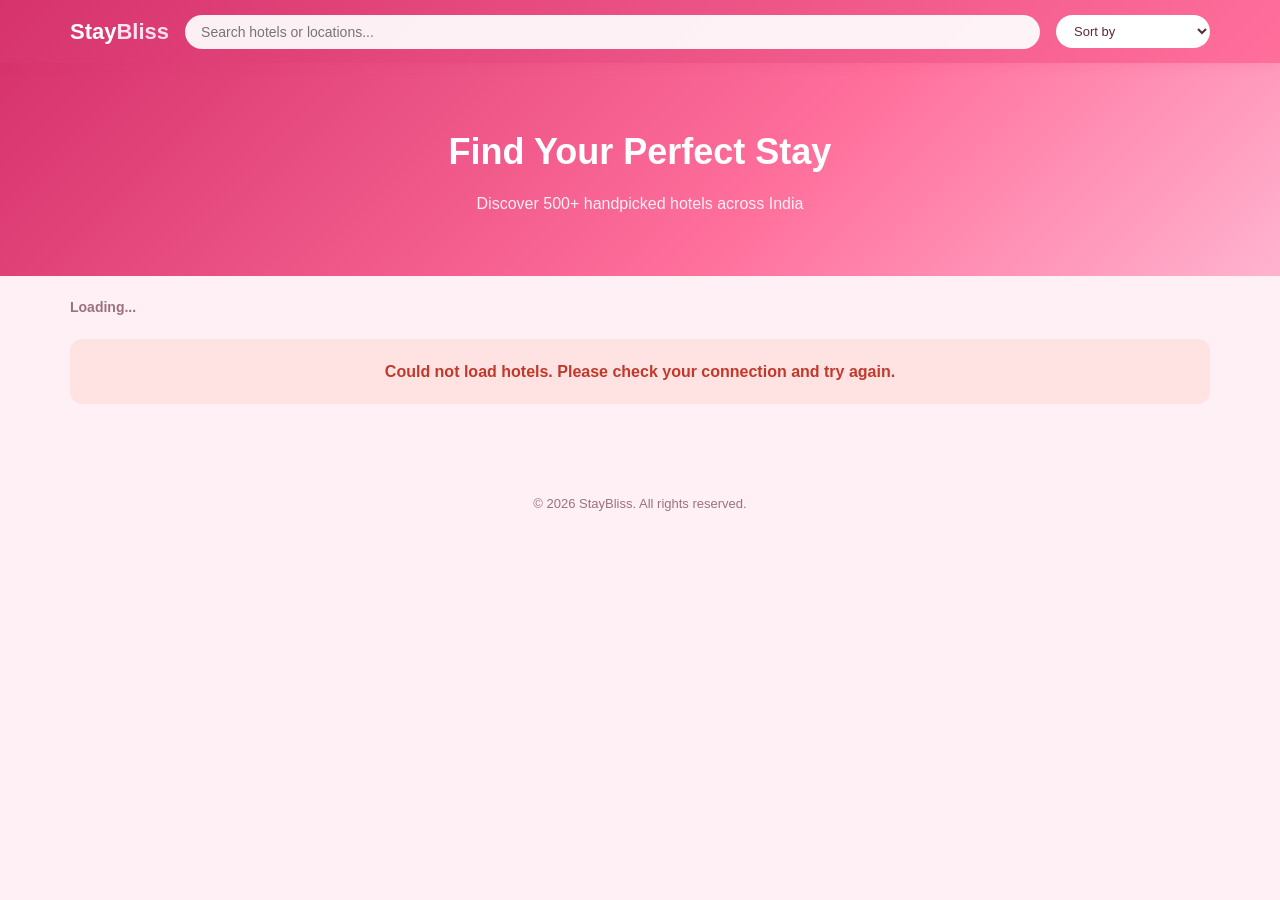
<file: hotel-app/index.html>
<!DOCTYPE html>
<html lang="en">
<head>
  <meta charset="UTF-8" />
  <meta name="viewport" content="width=device-width, initial-scale=1.0" />
  <title>StayBliss - Find Your Perfect Stay</title>
  <link rel="stylesheet" href="css/style.css" />
</head>
<body>

  <header class="navbar">
    <div class="container nav-inner">
      <a href="index.html" class="logo">Stay<span>Bliss</span></a>
      <div class="nav-search">
        <input type="text" id="searchInput" placeholder="Search hotels or locations..." />
      </div>
      <div class="nav-right">
        <select id="sortSelect" class="sort-select">
          <option value="default">Sort by</option>
          <option value="price-asc">Price: Low to High</option>
          <option value="price-desc">Price: High to Low</option>
          <option value="rating-desc">Top Rated</option>
        </select>
      </div>
    </div>
  </header>
  
  <section class="hero">
    <div class="hero-content">
      <h1>Find Your Perfect Stay</h1>
      <p>Discover 500+ handpicked hotels across India</p>
    </div>
  </section>

  <main class="container">
    <div class="results-bar">
      <span id="resultsCount">Loading...</span>
    </div>

    <div id="loadingMsg" class="loading">
      <div class="spinner"></div>
      <p>Finding the best hotels for you...</p>
    </div>
    <div id="errorMsg" class="error-msg" style="display:none;"></div>
    <div id="hotelGrid" class="hotel-grid"></div>
  </main>

  <footer class="footer">
    <p>&copy; 2026 StayBliss. All rights reserved.</p>
  </footer>

  <script src="js/api.js"></script>
  <script src="js/listing.js"></script>
</body>
</html>
</file>
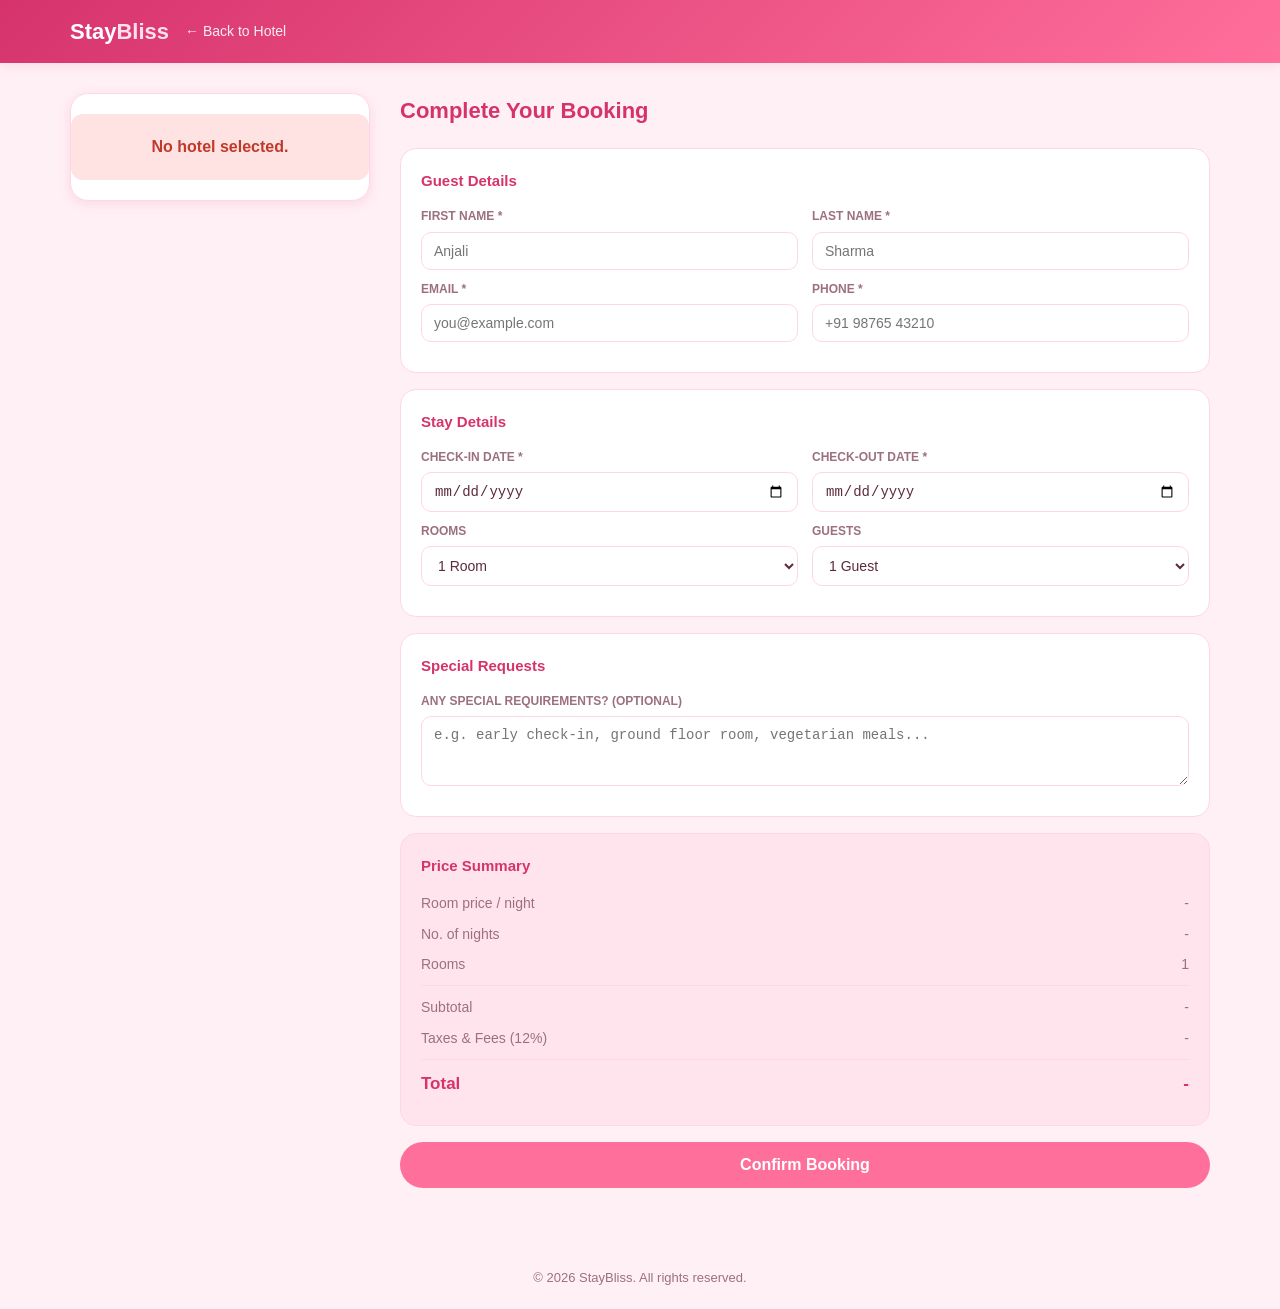
<file: hotel-app/booking.html>
<!DOCTYPE html>
<html lang="en">
<head>
  <meta charset="UTF-8" />
  <meta name="viewport" content="width=device-width, initial-scale=1.0" />
  <title>StayBliss - Book Your Stay</title>
  <link rel="stylesheet" href="css/style.css" />
</head>
<body>

  <header class="navbar">
    <div class="container nav-inner">
      <a href="index.html" class="logo">Stay<span>Bliss</span></a>
      <a id="backToHotel" href="index.html" class="back-link">← Back to Hotel</a>
    </div>
  </header>

  <main class="container">
    <div id="bookingPage" class="booking-layout">

      <div class="booking-hotel-card" id="hotelSummary">
        <div class="loading"><div class="spinner"></div><p>Loading...</p></div>
      </div>

      <div class="booking-form-wrap">
        <h2>Complete Your Booking</h2>

        <div id="successMsg" class="success-banner" style="display:none;">
          🎉 Booking confirmed! We'll send details to your email.
        </div>

        <div class="form-section">
          <h3>Guest Details</h3>
          <div class="form-row">
            <div class="form-group">
              <label>First Name *</label>
              <input type="text" id="firstName" placeholder="Anjali" />
            </div>
            <div class="form-group">
              <label>Last Name *</label>
              <input type="text" id="lastName" placeholder="Sharma" />
            </div>
          </div>
          <div class="form-row">
            <div class="form-group">
              <label>Email *</label>
              <input type="email" id="email" placeholder="you@example.com" />
            </div>
            <div class="form-group">
              <label>Phone *</label>
              <input type="tel" id="phone" placeholder="+91 98765 43210" />
            </div>
          </div>
        </div>

        <div class="form-section">
          <h3>Stay Details</h3>
          <div class="form-row">
            <div class="form-group">
              <label>Check-in Date *</label>
              <input type="date" id="checkin" />
            </div>
            <div class="form-group">
              <label>Check-out Date *</label>
              <input type="date" id="checkout" />
            </div>
          </div>
          <div class="form-row">
            <div class="form-group">
              <label>Rooms</label>
              <select id="rooms">
                <option value="1">1 Room</option>
                <option value="2">2 Rooms</option>
                <option value="3">3 Rooms</option>
                <option value="4">4 Rooms</option>
              </select>
            </div>
            <div class="form-group">
              <label>Guests</label>
              <select id="guests">
                <option value="1">1 Guest</option>
                <option value="2">2 Guests</option>
                <option value="3">3 Guests</option>
                <option value="4">4 Guests</option>
                <option value="5">5+ Guests</option>
              </select>
            </div>
          </div>
        </div>

        <div class="form-section">
          <h3>Special Requests</h3>
          <div class="form-group">
            <label>Any special requirements? (Optional)</label>
            <textarea id="specialRequests" rows="3" placeholder="e.g. early check-in, ground floor room, vegetarian meals..."></textarea>
          </div>
        </div>

        <div class="price-summary" id="priceSummary">
          <h3>Price Summary</h3>
          <div class="price-row"><span>Room price / night</span><span id="pricePerNight">-</span></div>
          <div class="price-row"><span>No. of nights</span><span id="numNights">-</span></div>
          <div class="price-row"><span>Rooms</span><span id="numRooms">1</span></div>
          <hr />
          <div class="price-row"><span>Subtotal</span><span id="subtotal">-</span></div>
          <div class="price-row"><span>Taxes & Fees (12%)</span><span id="taxes">-</span></div>
          <hr />
          <div class="price-row total-row"><span>Total</span><span id="grandTotal">-</span></div>
        </div>

        <div id="formError" class="form-error" style="display:none;"></div>
        <button id="submitBtn" class="submit-btn">Confirm Booking</button>
      </div>
    </div>
  </main>

  <footer class="footer">
    <p>&copy; 2026 StayBliss. All rights reserved.</p>
  </footer>

  <script src="js/api.js"></script>
  <script src="js/booking.js"></script>
</body>
</html>
</file>
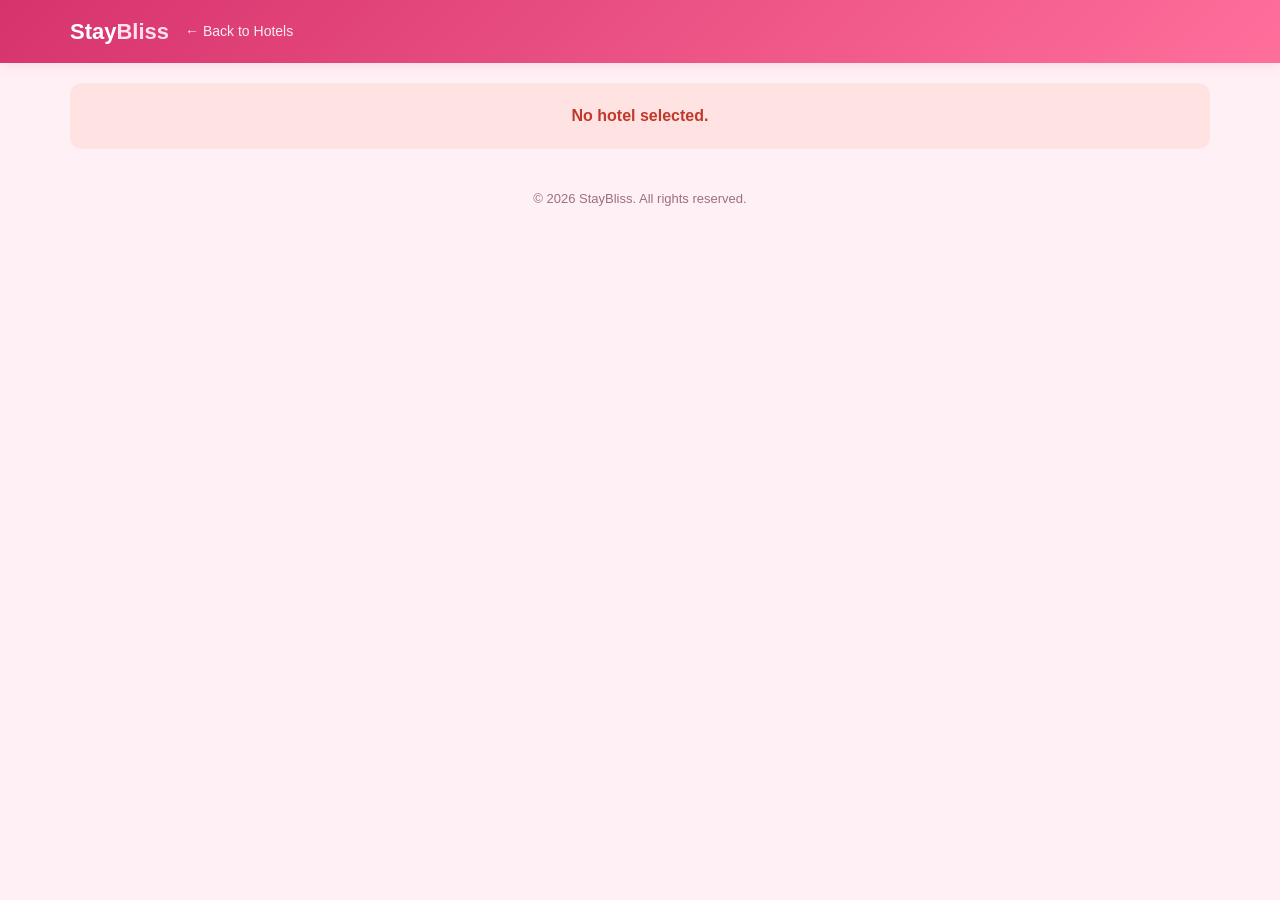
<file: hotel-app/hotel.html>
<!DOCTYPE html>
<html lang="en">
<head>
  <meta charset="UTF-8" />
  <meta name="viewport" content="width=device-width, initial-scale=1.0" />
  <title>StayBliss - Hotel Details</title>
  <link rel="stylesheet" href="css/style.css" />
</head>
<body>

  <header class="navbar">
    <div class="container nav-inner">
      <a href="index.html" class="logo">Stay<span>Bliss</span></a>
      <a href="index.html" class="back-link">← Back to Hotels</a>
    </div>
  </header>

  <main class="container">
    <div id="loadingMsg" class="loading">
      <div class="spinner"></div>
      <p>Loading hotel details...</p>
    </div>
    <div id="errorMsg" class="error-msg" style="display:none;"></div>
    <div id="hotelDetail"></div>
  </main>

  <footer class="footer">
    <p>&copy; 2026 StayBliss. All rights reserved.</p>
  </footer>

  <script src="js/api.js"></script>
  <script src="js/hotel.js"></script>
</body>
</html>
</file>
<file: hotel-app/css/style.css>
:root {
  --pink-bg: #fff0f5;
  --pink-bg-soft: #ffe4ee;
  --pink-card: #ffffff;
  --pink-primary: #ff6f9c;
  --pink-primary-dark: #e85a87;
  --pink-deep: #d6336c;
  --pink-pale: #ffd6e8;
  --plum-text: #5c2a3a;
  --plum-muted: #9c7080;
  --shadow: rgba(214, 51, 108, 0.12);
  --success: #27ae60;
}

* { margin: 0; padding: 0; box-sizing: border-box; }

body {
  font-family: 'Segoe UI', Arial, sans-serif;
  background: var(--pink-bg);
  color: var(--plum-text);
  line-height: 1.6;
}

.container { max-width: 1180px; margin: 0 auto; padding: 0 20px; }
a { text-decoration: none; color: inherit; }

.navbar {
  background: linear-gradient(135deg, var(--pink-deep), var(--pink-primary));
  color: #fff;
  padding: 14px 0;
  position: sticky;
  top: 0;
  z-index: 100;
  box-shadow: 0 2px 12px var(--shadow);
}

.nav-inner {
  display: flex;
  align-items: center;
  gap: 16px;
}

.logo {
  font-size: 22px;
  font-weight: 800;
  color: #fff;
  white-space: nowrap;
}
.logo span { color: #ffe0ef; }

.nav-search { flex: 1; }
.nav-search input {
  width: 100%;
  padding: 9px 16px;
  border-radius: 24px;
  border: none;
  font-size: 14px;
  background: rgba(255,255,255,0.92);
  color: var(--plum-text);
  outline: none;
}
.nav-search input:focus { box-shadow: 0 0 0 3px var(--pink-pale); }

.sort-select, .category-select {
  padding: 8px 14px;
  border-radius: 20px;
  border: none;
  font-size: 13px;
  background: #fff;
  color: var(--plum-text);
  cursor: pointer;
}

.back-link {
  font-size: 14px;
  color: #fff;
  opacity: 0.9;
  white-space: nowrap;
}
.back-link:hover { opacity: 1; text-decoration: underline; }

.nav-right { display: flex; gap: 10px; align-items: center; }

.hero {
  background: linear-gradient(135deg, var(--pink-deep) 0%, var(--pink-primary) 60%, #ffb3cf 100%);
  padding: 60px 20px;
  text-align: center;
  color: #fff;
}
.hero h1 { font-size: 36px; font-weight: 800; margin-bottom: 10px; }
.hero p { font-size: 16px; opacity: 0.9; }

.results-bar {
  margin: 20px 0 10px;
  font-size: 14px;
  color: var(--plum-muted);
  font-weight: 600;
}

.loading {
  text-align: center;
  padding: 60px 20px;
  color: var(--plum-muted);
}

.spinner {
  width: 40px;
  height: 40px;
  border: 4px solid var(--pink-pale);
  border-top-color: var(--pink-primary);
  border-radius: 50%;
  animation: spin 0.8s linear infinite;
  margin: 0 auto 14px;
}
@keyframes spin { to { transform: rotate(360deg); } }

.error-msg {
  text-align: center;
  padding: 20px;
  background: #ffe3e3;
  color: #c0392b;
  border-radius: 12px;
  margin: 20px 0;
  font-weight: 600;
}

.no-results {
  text-align: center;
  padding: 60px 20px;
  color: var(--plum-muted);
  font-size: 16px;
  background: var(--pink-card);
  border-radius: 16px;
  grid-column: 1 / -1;
}

.hotel-grid {
  display: grid;
  grid-template-columns: repeat(auto-fill, minmax(280px, 1fr));
  gap: 22px;
  padding-bottom: 50px;
}

.hotel-card {
  background: var(--pink-card);
  border-radius: 18px;
  overflow: hidden;
  border: 1px solid var(--pink-pale);
  box-shadow: 0 3px 12px var(--shadow);
  cursor: pointer;
  transition: transform 0.18s ease, box-shadow 0.18s ease;
  display: flex;
  flex-direction: column;
}
.hotel-card:hover {
  transform: translateY(-5px);
  box-shadow: 0 10px 24px var(--shadow);
  border-color: var(--pink-primary);
}

.card-img-wrap { position: relative; }
.card-img-wrap img {
  width: 100%;
  height: 200px;
  object-fit: cover;
  display: block;
}
.card-rating {
  position: absolute;
  top: 10px;
  right: 10px;
  background: var(--pink-deep);
  color: #fff;
  font-size: 13px;
  font-weight: 700;
  padding: 4px 10px;
  border-radius: 20px;
}

.card-body { padding: 16px; display: flex; flex-direction: column; flex: 1; }
.card-location { font-size: 12px; color: var(--plum-muted); margin-bottom: 4px; }
.card-name { font-size: 16px; font-weight: 700; margin-bottom: 6px; color: var(--plum-text); }
.card-desc { font-size: 13px; color: var(--plum-muted); flex: 1; margin-bottom: 12px; }

.card-footer {
  display: flex;
  justify-content: space-between;
  align-items: center;
  margin-top: auto;
}
.card-price { font-size: 18px; font-weight: 800; color: var(--pink-deep); }
.card-price span { font-size: 12px; color: var(--plum-muted); font-weight: 400; }

.view-btn {
  background: var(--pink-primary);
  color: #fff;
  border: none;
  padding: 8px 16px;
  border-radius: 20px;
  font-size: 13px;
  font-weight: 700;
  cursor: pointer;
  transition: background 0.15s;
}
.view-btn:hover { background: var(--pink-deep); }

.gallery { margin: 24px 0 0; border-radius: 18px; overflow: hidden; }
.gallery-main { position: relative; }
.gallery-main img {
  width: 100%;
  height: 440px;
  object-fit: cover;
  display: block;
}
.gallery-arrow {
  position: absolute;
  top: 50%;
  transform: translateY(-50%);
  background: rgba(255,255,255,0.85);
  border: none;
  color: var(--pink-deep);
  font-size: 22px;
  width: 44px;
  height: 44px;
  border-radius: 50%;
  cursor: pointer;
  font-weight: 700;
  transition: background 0.15s;
}
.gallery-arrow:hover { background: #fff; }
.gallery-arrow.left { left: 14px; }
.gallery-arrow.right { right: 14px; }

.gallery-thumbs {
  display: flex;
  gap: 8px;
  overflow-x: auto;
  padding: 10px;
  background: var(--pink-bg-soft);
}
.gallery-thumbs .thumb {
  width: 80px;
  height: 60px;
  object-fit: cover;
  border-radius: 8px;
  cursor: pointer;
  border: 2px solid transparent;
  flex-shrink: 0;
  opacity: 0.7;
  transition: all 0.15s;
}
.gallery-thumbs .thumb.active,
.gallery-thumbs .thumb:hover { border-color: var(--pink-primary); opacity: 1; }

.detail-body {
  display: flex;
  gap: 30px;
  margin: 24px 0 50px;
  flex-wrap: wrap;
  align-items: flex-start;
}

.detail-info { flex: 2 1 400px; }
.detail-location { font-size: 14px; color: var(--plum-muted); margin-bottom: 6px; }
.detail-name { font-size: 28px; font-weight: 800; margin-bottom: 10px; }

.detail-rating {
  display: flex;
  align-items: center;
  gap: 10px;
  margin-bottom: 16px;
}
.rating-badge {
  background: var(--pink-deep);
  color: #fff;
  padding: 4px 12px;
  border-radius: 20px;
  font-size: 14px;
  font-weight: 700;
}
.rating-label { color: var(--plum-muted); font-size: 14px; }

.detail-desc { color: var(--plum-muted); margin-bottom: 24px; line-height: 1.7; }

.amenities h3 { font-size: 16px; margin-bottom: 12px; color: var(--pink-deep); }
.amenities-grid {
  display: grid;
  grid-template-columns: repeat(auto-fill, minmax(150px, 1fr));
  gap: 10px;
}
.amenity {
  background: var(--pink-bg-soft);
  padding: 10px 14px;
  border-radius: 10px;
  font-size: 13px;
  border: 1px solid var(--pink-pale);
  color: var(--plum-text);
}

/* Booking side card */
.booking-card {
  flex: 1 1 300px;
  background: var(--pink-card);
  border-radius: 18px;
  padding: 24px;
  border: 1px solid var(--pink-pale);
  box-shadow: 0 4px 16px var(--shadow);
  position: sticky;
  top: 80px;
}
.booking-price { font-size: 28px; font-weight: 800; color: var(--pink-deep); margin-bottom: 4px; }
.booking-price span { font-size: 14px; color: var(--plum-muted); font-weight: 400; }
.booking-rating { font-size: 13px; color: var(--plum-muted); margin-bottom: 16px; }

.booking-inputs { display: flex; flex-direction: column; gap: 10px; margin-bottom: 16px; }
.booking-input-row { display: flex; gap: 10px; }
.b-input { flex: 1; display: flex; flex-direction: column; gap: 4px; }
.b-input label { font-size: 11px; font-weight: 700; color: var(--plum-muted); text-transform: uppercase; }
.b-input input {
  padding: 8px 10px;
  border: 1px solid var(--pink-pale);
  border-radius: 8px;
  font-size: 13px;
  color: var(--plum-text);
  width: 100%;
}
.b-select {
  padding: 8px 10px;
  border: 1px solid var(--pink-pale);
  border-radius: 8px;
  font-size: 13px;
  color: var(--plum-text);
  width: 100%;
}

.book-btn {
  width: 100%;
  background: var(--pink-primary);
  color: #fff;
  border: none;
  padding: 13px;
  border-radius: 24px;
  font-size: 15px;
  font-weight: 700;
  cursor: pointer;
  transition: background 0.15s, transform 0.15s;
  margin-bottom: 10px;
}
.book-btn:hover { background: var(--pink-deep); transform: scale(1.02); }

.no-charge-note { font-size: 12px; text-align: center; color: var(--plum-muted); }

.booking-layout {
  display: flex;
  gap: 30px;
  margin: 30px 0 60px;
  flex-wrap: wrap;
  align-items: flex-start;
}

.booking-hotel-card {
  flex: 0 0 300px;
  background: var(--pink-card);
  border-radius: 18px;
  overflow: hidden;
  border: 1px solid var(--pink-pale);
  box-shadow: 0 3px 12px var(--shadow);
  position: sticky;
  top: 80px;
}
.summary-img { width: 100%; height: 180px; object-fit: cover; }
.summary-info { padding: 16px; }
.summary-location { font-size: 12px; color: var(--plum-muted); margin-bottom: 4px; }
.summary-name { font-size: 16px; font-weight: 700; margin-bottom: 6px; }
.summary-rating { font-size: 13px; color: var(--pink-deep); font-weight: 600; margin-bottom: 8px; }
.summary-price { font-size: 20px; font-weight: 800; color: var(--pink-deep); }
.summary-price span { font-size: 13px; color: var(--plum-muted); font-weight: 400; }

.booking-form-wrap { flex: 1 1 480px; }
.booking-form-wrap h2 { font-size: 22px; margin-bottom: 20px; color: var(--pink-deep); }

.success-banner {
  background: #d4edda;
  color: #155724;
  padding: 16px 20px;
  border-radius: 12px;
  font-weight: 600;
  margin-bottom: 20px;
  font-size: 15px;
}

.form-section {
  background: var(--pink-card);
  border-radius: 16px;
  padding: 20px;
  margin-bottom: 16px;
  border: 1px solid var(--pink-pale);
}
.form-section h3 {
  font-size: 15px;
  color: var(--pink-deep);
  margin-bottom: 14px;
  font-weight: 700;
}

.form-row { display: flex; gap: 14px; flex-wrap: wrap; }
.form-group { flex: 1 1 200px; display: flex; flex-direction: column; gap: 5px; margin-bottom: 10px; }
.form-group label { font-size: 12px; font-weight: 700; color: var(--plum-muted); text-transform: uppercase; }
.form-group input,
.form-group select,
.form-group textarea {
  padding: 10px 12px;
  border: 1px solid var(--pink-pale);
  border-radius: 10px;
  font-size: 14px;
  color: var(--plum-text);
  background: #fff;
  width: 100%;
  transition: border-color 0.15s;
}
.form-group input:focus,
.form-group select:focus,
.form-group textarea:focus {
  outline: none;
  border-color: var(--pink-primary);
  box-shadow: 0 0 0 3px var(--pink-pale);
}
.form-group textarea { resize: vertical; }

.price-summary {
  background: var(--pink-bg-soft);
  border-radius: 16px;
  padding: 20px;
  margin-bottom: 16px;
  border: 1px solid var(--pink-pale);
}
.price-summary h3 { font-size: 15px; color: var(--pink-deep); margin-bottom: 14px; font-weight: 700; }

.price-row {
  display: flex;
  justify-content: space-between;
  font-size: 14px;
  color: var(--plum-muted);
  margin-bottom: 8px;
}
.price-row.total-row {
  font-size: 17px;
  font-weight: 800;
  color: var(--pink-deep);
  margin-top: 8px;
}
.price-summary hr { border: none; border-top: 1px solid var(--pink-pale); margin: 10px 0; }

.form-error {
  background: #ffe3e3;
  color: #c0392b;
  padding: 12px 16px;
  border-radius: 10px;
  font-size: 14px;
  margin-bottom: 14px;
  font-weight: 600;
}

.submit-btn {
  width: 100%;
  background: var(--pink-primary);
  color: #fff;
  border: none;
  padding: 14px;
  border-radius: 24px;
  font-size: 16px;
  font-weight: 700;
  cursor: pointer;
  transition: background 0.15s, transform 0.15s;
}
.submit-btn:hover { background: var(--pink-deep); transform: scale(1.01); }
.submit-btn:disabled { opacity: 0.7; cursor: not-allowed; transform: none; }

.footer {
  text-align: center;
  padding: 20px;
  color: var(--plum-muted);
  font-size: 13px;
}

::-webkit-scrollbar { width: 8px; }
::-webkit-scrollbar-track { background: var(--pink-bg); }
::-webkit-scrollbar-thumb { background: var(--pink-primary); border-radius: 8px; }

@media (max-width: 768px) {
  .hero h1 { font-size: 26px; }
  .gallery-main img { height: 240px; }
  .detail-body { flex-direction: column; }
  .booking-card { position: static; }
  .booking-layout { flex-direction: column; }
  .booking-hotel-card { flex: none; width: 100%; position: static; }
  .nav-search { display: none; }
}
</file>
